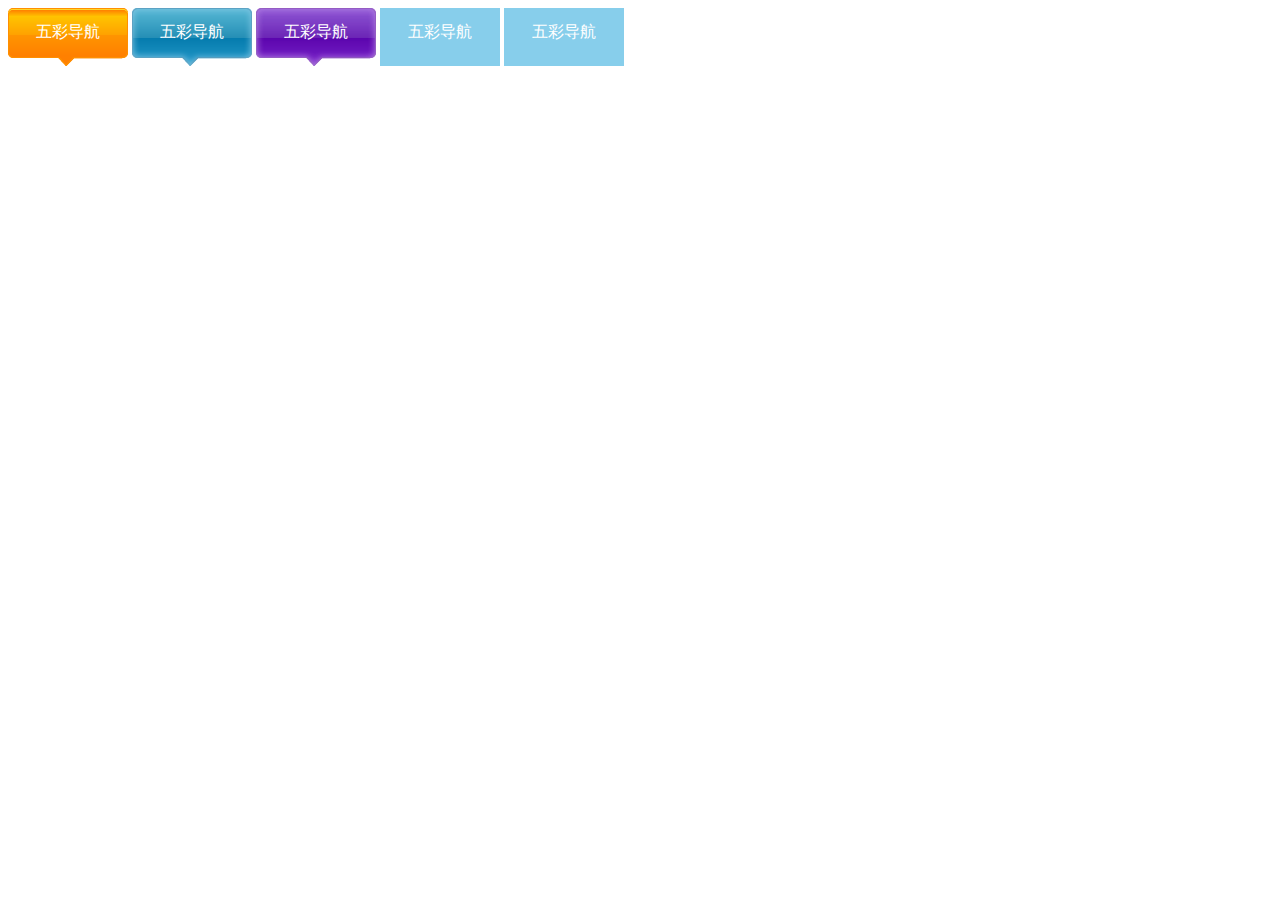
<file: 五彩导航/index.html>
<!DOCTYPE html>
<html lang="en">
<head>
    <meta charset="UTF-8">
    <meta http-equiv="X-UA-Compatible" content="IE=edge">
    <meta name="viewport" content="width=device-width, initial-scale=1.0">
    <title>五彩导航</title>
    <style>
        .nav a {
            display: inline-block;
            width: 120px;
            height: 58px;
            background-color: skyblue;
            text-align: center;
            line-height: 48px;
            text-decoration: none;
            color: white;          
        }
        .nav .bg1 {
            background: url(bg1.png) no-repeat;
            transition: background, 0.5s;
        }
        .nav .bg1:hover {
            background-image: url(bg11.png);
        }
        .nav .bg2{
            background-image: url(bg2.png);
        }
        .nav .bg2:hover {
            background-image: url(bg22.png);
        }
        .nav .bg3 {
            background: url(bg3.png) no-repeat;
        }
        .nav .bg3:hover {
            background-image: url(bg33.jpg);
        }
    </style> 
</head>
<body>
    <div class="nav">
        <a href="#" class="bg1">五彩导航</a>
        <a href="#" class="bg2">五彩导航</a>
        <a href="#" class="bg3">五彩导航</a>
        <a href="#" class="bg4">五彩导航</a>
        <a href="#" class="bg5">五彩导航</a>
</body>
</html>
</file>
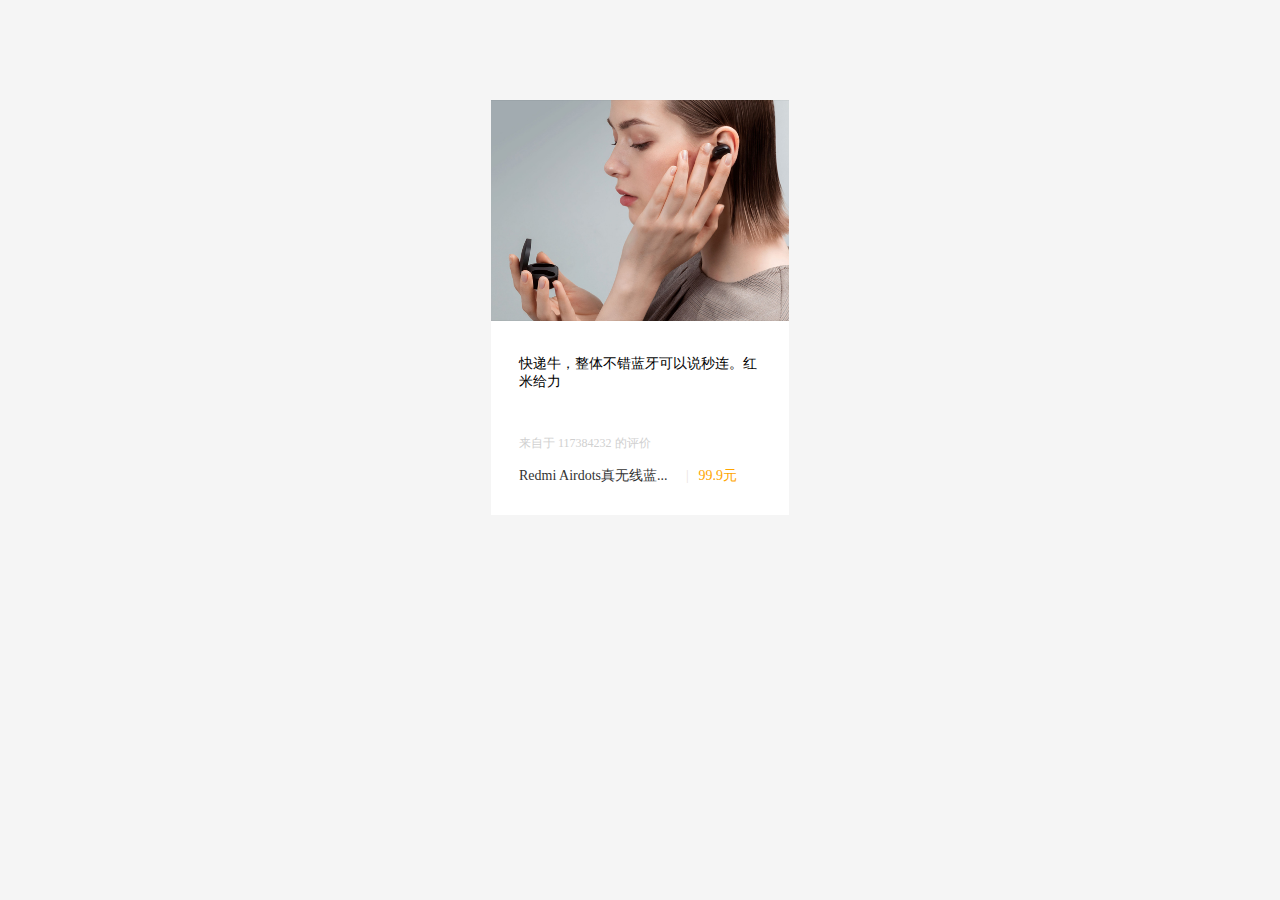
<file: 小米产品模块/index.html>
<!DOCTYPE html>
<html lang="en">
<head>
    <meta charset="UTF-8">
    <meta http-equiv="X-UA-Compatible" content="IE=edge">
    <meta name="viewport" content="width=device-width, initial-scale=1.0">
    <title>产品模块</title>
    <style>
        * {
            margin: 0;
            padding: 0;
        }
        body {
            background-color: #f5f5f5;
        }
        a {
            color: #333;
            text-decoration: none;
        }
        .box {
            width: 298px;
            height: 415px;
            background-color: white;
            margin: 100px auto;          
        }
        .box img {
            width: 100%;
        }
        .review {
            height: 70px;
            font-size: 14px;
            padding: 0 28px;
            margin-top: 30px;
        }
        .appraise {
            color: #d0d0d0;
            font-size: 12px;
            margin-top: 10px;
            padding: 0 28px;
        }
        .info {
            font-size: 14px;
            margin-top: 15px; 
            padding: 0 28px;

        }
        .info h4 {
            display: inline-block;
            font-weight: normal;
        }
        .price{
            color: orange;
        }
        .info em {
           font-style: normal; 
           color: #ebe4e0;
           margin: 0 6px 0 15px;
        }
    </style>
</head>
<body>
    <div class="box">
        <img src="img.jpg">
        <p class="review">快递牛，整体不错蓝牙可以说秒连。红米给力</p>
        <div class="appraise">来自于 117384232 的评价</div>
         <div class="info">
             <h4> <a href="#">Redmi Airdots真无线蓝... </a></h4>
             <em>|</em>
             <span class="price">99.9元 </span>
        </div>
    </div>
</body>
</html>
</file>
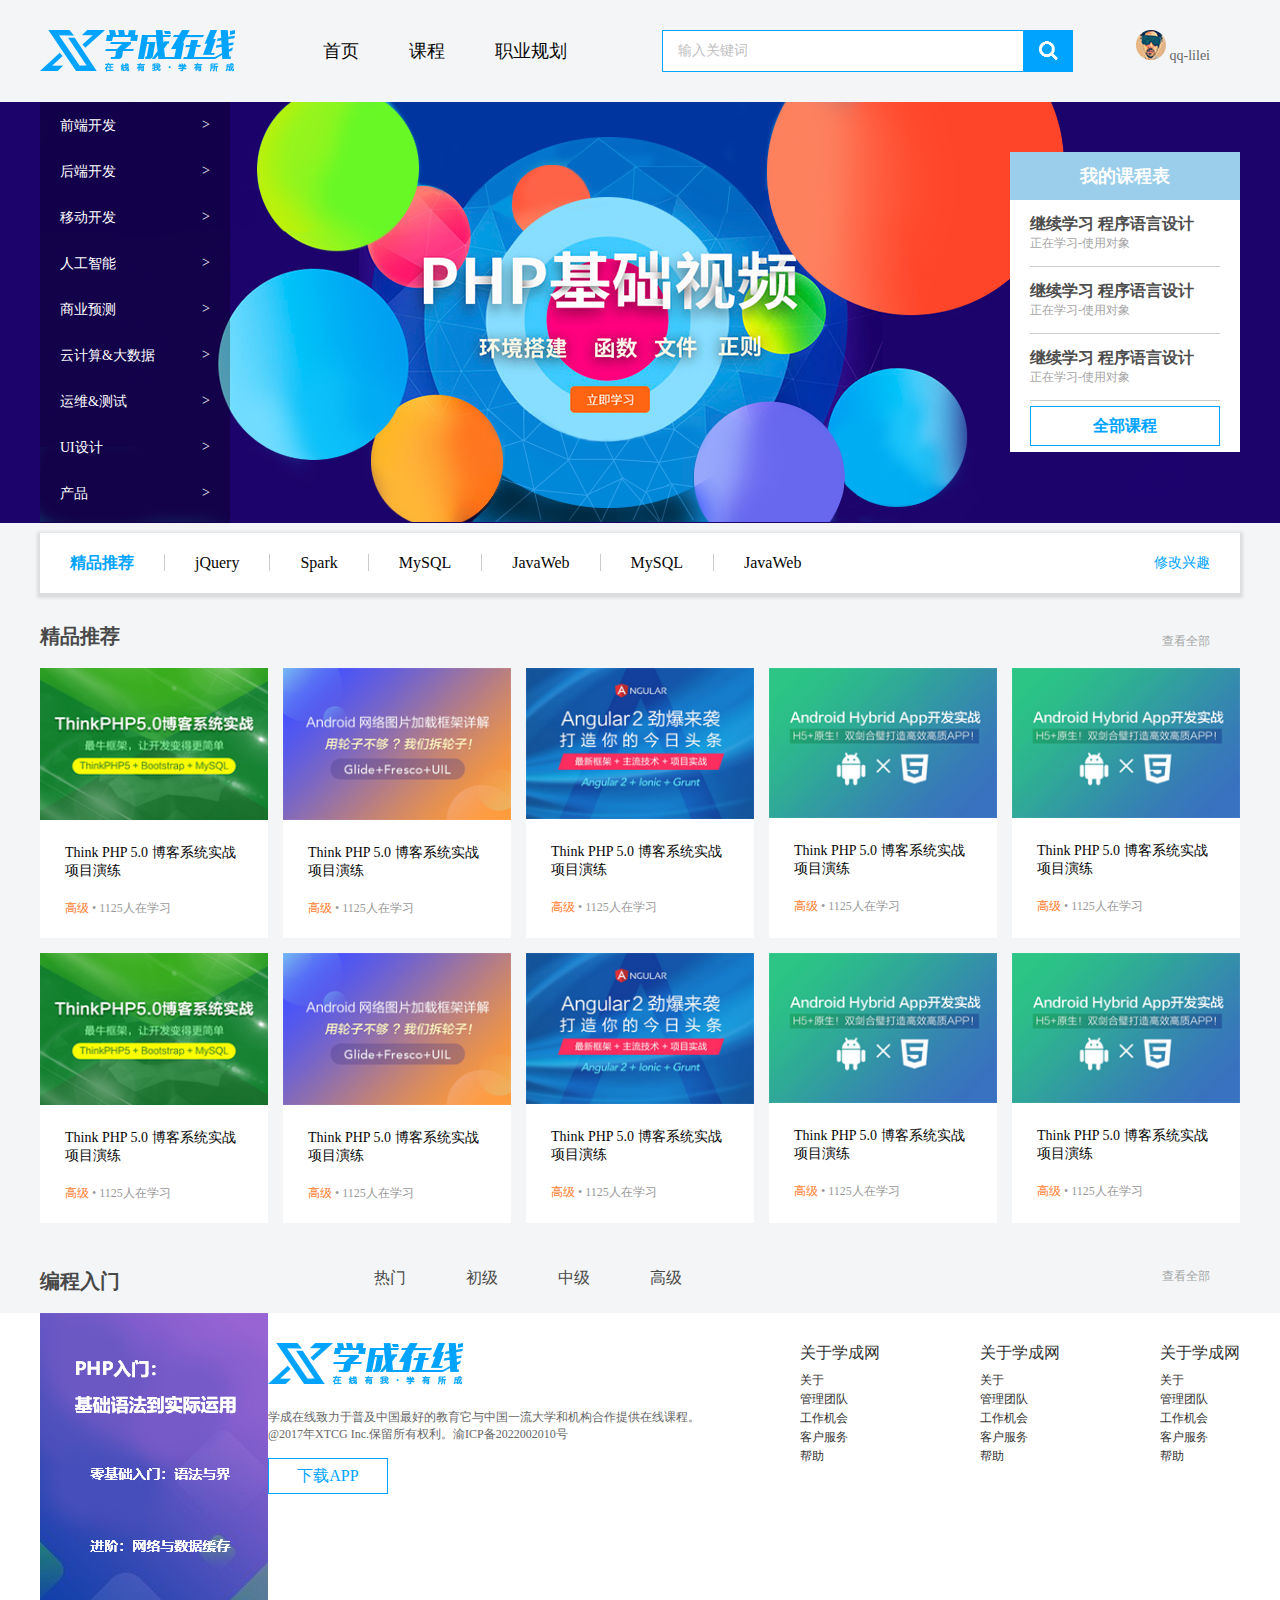
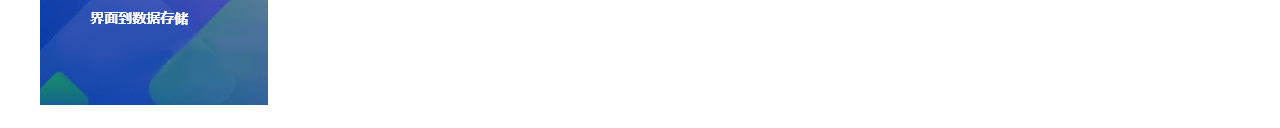
<file: 学成在线/study/index.html>
<!DOCTYPE html>
<html lang="en">
<head>
    <meta charset="UTF-8">
    <meta http-equiv="X-UA-Compatible" content="IE=edge">
    <meta name="viewport" content="width=device-width, initial-scale=1.0">
    <title>学成在线首页</title>
    <link rel="stylesheet" href="style.css">
</head>
<body>
    <div class="header w">
        <!-- logo部分 -->
        <div class="logo">
            <img src="images/logo.png" alt="">
        </div>
        <!-- 导航栏部分 nav -->
        <div class="nav">
            <ul>
                <li><a href="#">首页</a></li>
                <li><a href="#">课程</a></li>
                <li><a href="#">职业规划</a></li>
            </ul>
        </div>
        <!-- 搜索模块 -->
        <div class="search">
            <input type="text" value="输入关键词">
            <button></button>
        </div>
        <!-- 用户模块 -->
        <div class="user">
            <img src="images/user.png " alt="">
            qq-lilei
        </div>
    </div>

    <!-- banner part start -->
    <div class="banner">
        <div class="w">
            <!-- subnav模块 -->
            <div class="subnav">
                <ul>
                    <li><a href="#">前端开发 <span> &gt </span> </a></li>
                    <li><a href="#">后端开发 <span> &gt </span> </a></li>
                    <li><a href="#">移动开发 <span> &gt </span> </a></li>
                    <li><a href="#">人工智能 <span> &gt </span> </a></li>
                    <li><a href="#">商业预测 <span> &gt </span> </a></li>
                    <li><a href="#">云计算&大数据 <span> &gt </span> </a></li>
                    <li><a href="#">运维&测试 <span> &gt </span> </a></li>
                    <li><a href="#">UI设计 <span> &gt </span> </a></li>
                    <li><a href="#">产品 <span> &gt </span> </a></li>
                </ul>
            </div>

            <!-- 课程表模块 -->
            <div class="course">
                <h2>我的课程表</h2>
                <div class="bd">
                    <ul>
                        <li>
                            <h4>继续学习 程序语言设计</h4>
                            <p>正在学习-使用对象</p>
                        </li>
                        <li>
                            <h4>继续学习 程序语言设计</h4>
                            <p>正在学习-使用对象</p>
                        </li>
                        <li>
                            <h4>继续学习 程序语言设计</h4>
                            <p>正在学习-使用对象</p>
                        </li>
                    </ul>
                    <a href="#" class="more">全部课程</a>
                </div>
            </div>
        </div>
    </div>
    <!-- banner part end -->
    <!-- 精品推荐模块开始 -->
    <div class="goods w">
        <h3>精品推荐</h3>
        <ul>
            <li><a href="#">jQuery</a></li>            
            <li><a href="#">Spark</a></li>            
            <li><a href="#">MySQL</a></li>            
            <li><a href="#">JavaWeb</a></li>
            <li><a href="#">MySQL</a></li>            
            <li><a href="#">JavaWeb</a></li>         
        </ul>
        <a href="#" class="mod">修改兴趣</a>
    </div>
    <!-- 精品推荐模块结束 -->
    <!-- 4.box核心内容区域 开始-->
    <div class="box w">
        <div class="box-hd">
            <h3>精品推荐</h3>
            <a href="#">查看全部</a>
        </div>
        <div class="box-bd ">
            <ul class="clearfix">
                <li>
                    <img src="images/pic.png" alt="">
                    <h4>Think PHP 5.0 博客系统实战项目演练</h4>
                    <div class="info">
                        <span>高级</span> • 1125人在学习
                    </div>
                </li>
                <li>
                    <img src="images/pic2.png" alt="">
                    <h4>Think PHP 5.0 博客系统实战项目演练</h4>
                    <div class="info">
                        <span>高级</span> • 1125人在学习
                    </div>
                </li>                
                <li>
                    <img src="images/pic3.png" alt="">
                    <h4>Think PHP 5.0 博客系统实战项目演练</h4>
                    <div class="info">
                        <span>高级</span> • 1125人在学习
                    </div>
                </li>                
                <li>
                    <img src="images/pic4.png" alt="">
                    <h4>Think PHP 5.0 博客系统实战项目演练</h4>
                    <div class="info">
                        <span>高级</span> • 1125人在学习
                    </div>
                </li>                
                <li>
                    <img src="images/pic4.png" alt="">
                    <h4>Think PHP 5.0 博客系统实战项目演练</h4>
                    <div class="info">
                        <span>高级</span> • 1125人在学习
                    </div>
                </li>                
                <li>
                    <img src="images/pic.png" alt="">
                    <h4>Think PHP 5.0 博客系统实战项目演练</h4>
                    <div class="info">
                        <span>高级</span> • 1125人在学习
                    </div>
                </li>                
                <li>
                    <img src="images/pic2.png" alt="">
                    <h4>Think PHP 5.0 博客系统实战项目演练</h4>
                    <div class="info">
                        <span>高级</span> • 1125人在学习
                    </div>
                </li>                
                <li>
                    <img src="images/pic3.png" alt="">
                    <h4>Think PHP 5.0 博客系统实战项目演练</h4>
                    <div class="info">
                        <span>高级</span> • 1125人在学习
                    </div>
                </li>                
                <li>
                    <img src="images/pic4.png" alt="">
                    <h4>Think PHP 5.0 博客系统实战项目演练</h4>
                    <div class="info">
                        <span>高级</span> • 1125人在学习
                    </div>
                </li>
                <li>
                    <img src="images/pic4.png" alt="">
                    <h4>Think PHP 5.0 博客系统实战项目演练</h4>
                    <div class="info">
                        <span>高级</span> • 1125人在学习
                    </div>
                </li>

            </ul>
        </div>
    </div>
    <!-- HOT、NEW 小标签学完定位再做 -->
    <!-- 4.box核心内容区域 结束-->

    <!-- list开始 -->
    <div class="list w">
        <div class="list-hd">
            <h3>编程入门</h3>
            <ul>
                <li><a href="#">热门</a></li>
                <li><a href="#">初级</a></li>
                <li><a href="#">中级</a></li>
                <li><a href="#">高级</a></li>
            </ul>
            <a href="#" class="seeAll">查看全部</a>
        </div>
        <div class="list-bd">
            <div class="left">
                <img src="images/pic-left.png" alt="">
            </div>
            <div class="upper"></div>
            <ul></ul>
        </div>
    </div>
    <!-- list结束 -->

    <!-- footer区域开始 -->
    <div class="footer">
        <div class="w">
            <div class="copyright">
                <img src="images/logo.png" alt="logo">
                <p>学成在线致力于普及中国最好的教育它与中国一流大学和机构合作提供在线课程。<br>
                    @2017年XTCG Inc.保留所有权利。渝ICP备2022002010号
                </p>
                <a href="" class="download">下载APP</a>
            </div>
            <div class="links">
                <dl>
                    <dt>关于学成网</dt>

                    <dd><a href="#">关于</a></dd>
                    <dd><a href="#">管理团队</a></dd>
                    <dd><a href="#">工作机会</a></dd>
                    <dd><a href="#">客户服务</a></dd>
                    <dd><a href="#">帮助</a></dd>
                </dl>
                <dl>
                    <dt>关于学成网</dt>

                    <dd><a href="#">关于</a></dd>
                    <dd><a href="#">管理团队</a></dd>
                    <dd><a href="#">工作机会</a></dd>
                    <dd><a href="#">客户服务</a></dd>
                    <dd><a href="#">帮助</a></dd>
                </dl>
                <dl>
                    <dt>关于学成网</dt>

                    <dd><a href="#">关于</a></dd>
                    <dd><a href="#">管理团队</a></dd>
                    <dd><a href="#">工作机会</a></dd>
                    <dd><a href="#">客户服务</a></dd>
                    <dd><a href="#">帮助</a></dd>
                </dl>
            </div>
        </div>
    </div>
    <!-- footer区域结束 -->
</body> 
</html>
</file>
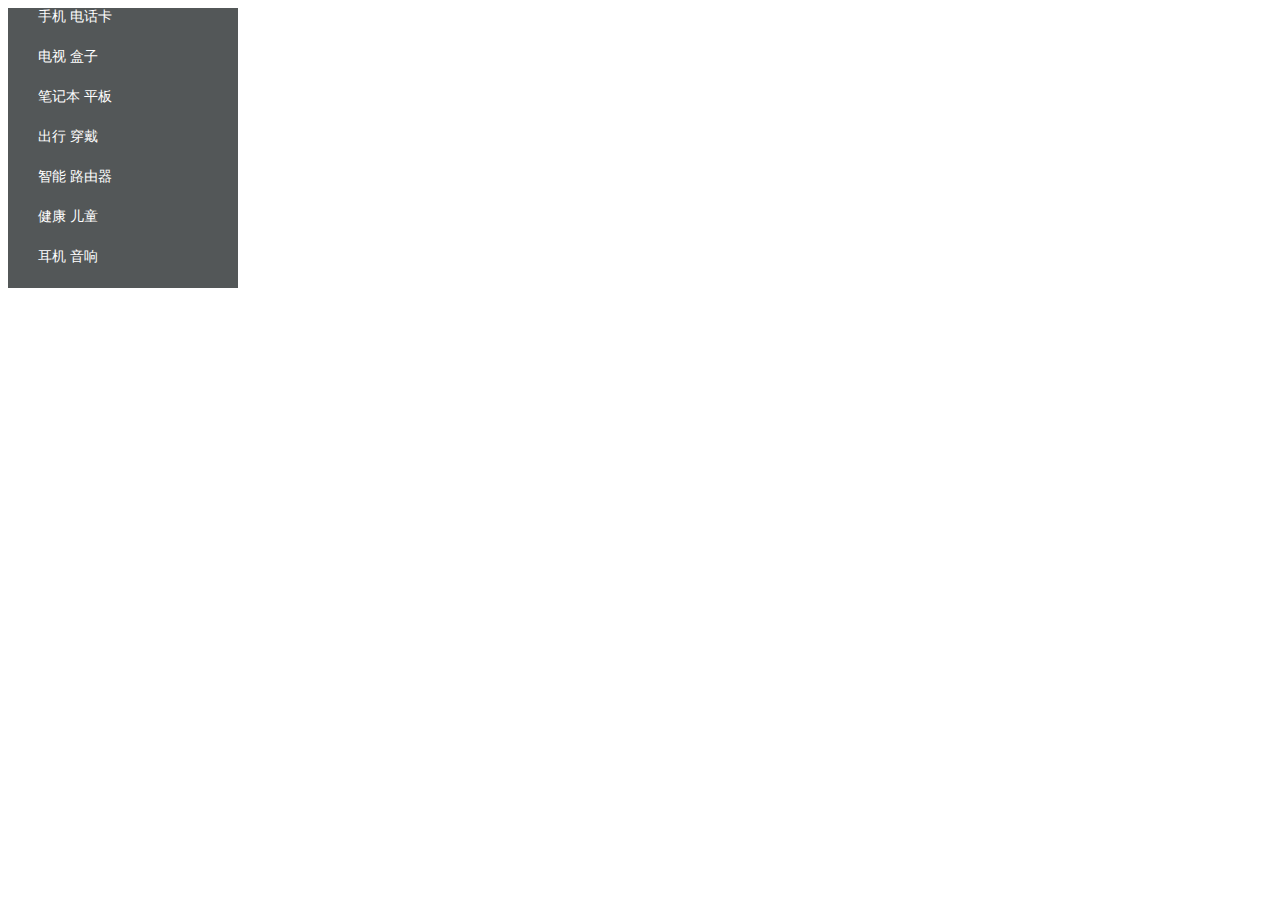
<file: 小米侧边栏/修改升级版.html>
<!DOCTYPE html>
<html lang="en">
<head>
    <meta charset="UTF-8">
    <meta http-equiv="X-UA-Compatible" content="IE=edge">
    <meta name="viewport" content="width=device-width, initial-scale=1.0">
    <title>小米侧边栏-简洁</title>
    <style>
        a {
            display: block;
            width: 200px;
            height: 40px;
            background-color: rgb(83,87,88);
            font-size: 14px;
            color: #fff;
            text-decoration: none;
            padding-left: 30px;
        }
        a:hover {
            background-color: rgb(255,103,0);
        }
    </style>
</head>
<body>
    <a href="#">手机 电话卡</a>
    <a href="#">电视 盒子</a>
    <a href="#">笔记本 平板</a>
    <a href="#">出行 穿戴</a>
    <a href="#">智能 路由器</a>
    <a href="#">健康 儿童</a>
    <a href="#">耳机 音响</a>
</body>
</html>
</file>
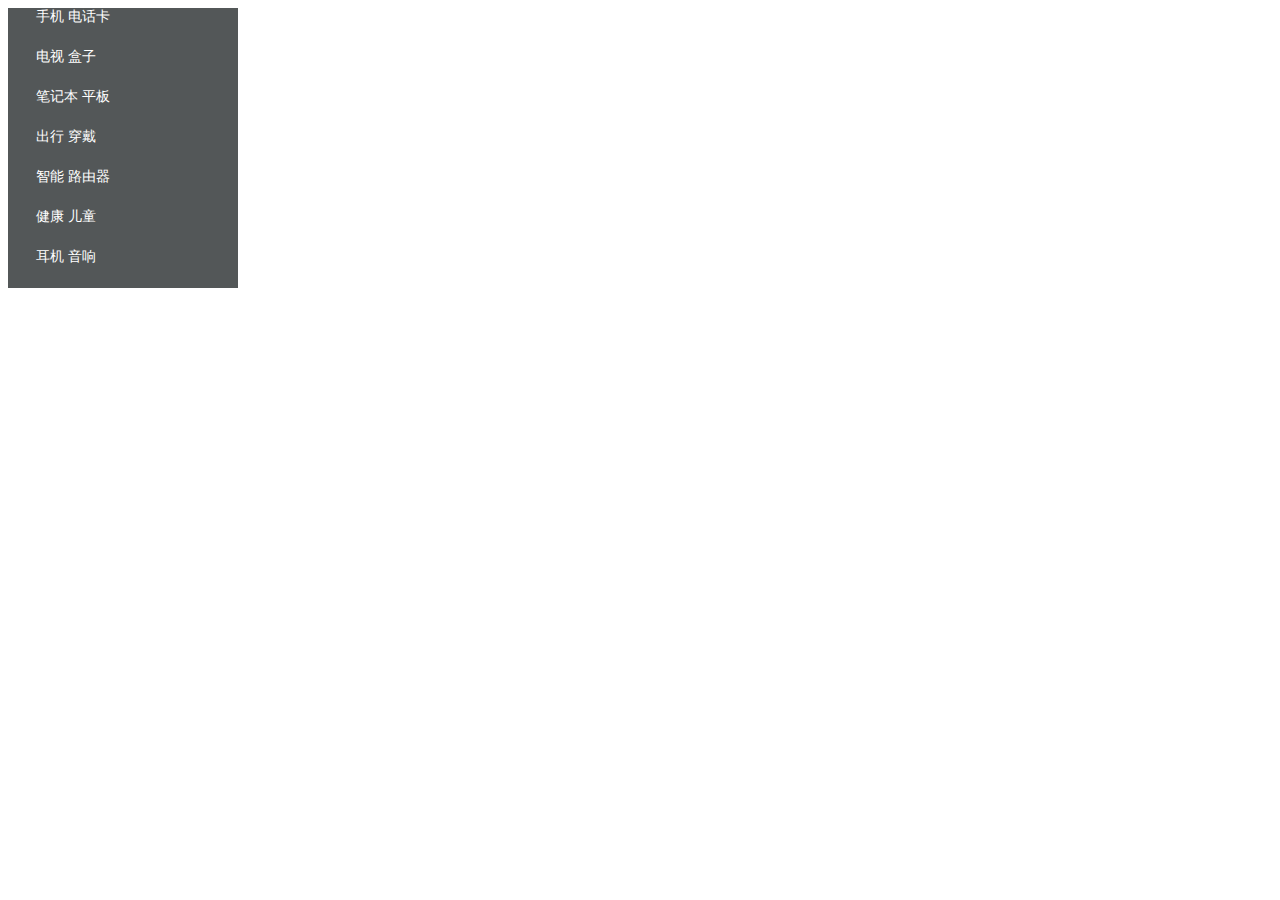
<file: 小米侧边栏/简洁.html>
<!DOCTYPE html>
<html lang="en">
<head>
    <meta charset="UTF-8">
    <meta http-equiv="X-UA-Compatible" content="IE=edge">
    <meta name="viewport" content="width=device-width, initial-scale=1.0">
    <title>小米侧边栏-简洁</title>
    <style>
        a {
            display: block;
            width: 230px;
            height: 40px;
            background-color: rgb(83,87,88);
            font-size: 14px;
            color: #fff;
            text-decoration: none;
            text-indent: 2em;
        }
        a:hover {
            background-color: rgb(255,103,0);
        }
    </style>
</head>
<body>
    <a href="#">手机 电话卡</a>
    <a href="#">电视 盒子</a>
    <a href="#">笔记本 平板</a>
    <a href="#">出行 穿戴</a>
    <a href="#">智能 路由器</a>
    <a href="#">健康 儿童</a>
    <a href="#">耳机 音响</a>
</body>
</html>
</file>
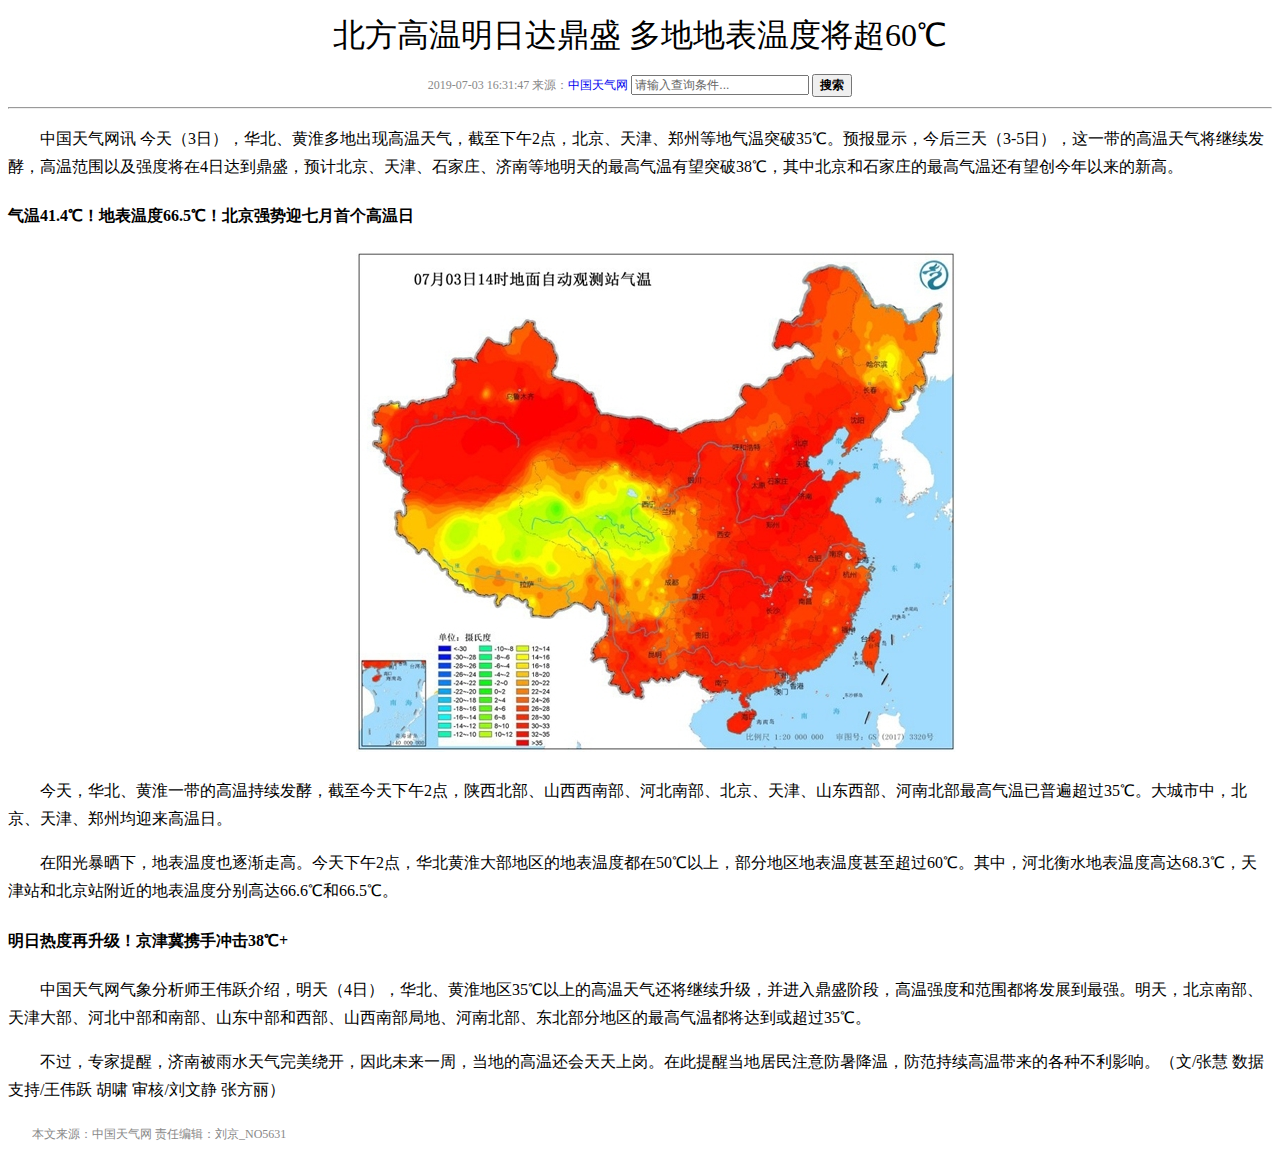
<file: 新闻页面（CSS基础综合练习）/新闻页面.html>
<!DOCTYPE html>
<html lang="en">
<head>
    <meta charset="UTF-8">
    <meta http-equiv="X-UA-Compatible" content="IE=edge">
    <meta name="viewport" content="width=device-width, initial-scale=1.0">
    <title>综合案例-新闻页面</title>
    <style>
        body {
            font: 16px/28px 'Microsoft Yahei';
        }
        h1 {
            font-weight: normal;
            text-align: center;
        }
        a {
            text-decoration: none;
        }
        .gray {
            color: #888;
            font-size: 12px;
            text-align: center;
        }
        .search {
            color: #666;
            width: 170px;
            font-size: 12px;
        }
        .btn {
            font-size: 12px;
            font-weight: bold;
        }
        p {
            text-indent: 2em;
        }
        .pic {
            text-align: center;
        }
        .footer {
            color: #888;
            font-size: 12px;
        }
    </style>
</head>
<body>
    <h1>北方高温明日达鼎盛 多地地表温度将超60℃</h1>
    <div class="gray">2019-07-03 16:31:47 来源：<a href="#">中国天气网</a>
        <input type="text" value="请输入查询条件..." class="search">
        <button class="btn">搜索</button>
    </div>
    <!-- hr标签实际开发中并不常用，学了盒子模型后会有替代写法 -->
    <hr>
    <p>中国天气网讯 今天（3日），华北、黄淮多地出现高温天气，截至下午2点，北京、天津、郑州等地气温突破35℃。预报显示，今后三天（3-5日），这一带的高温天气将继续发酵，高温范围以及强度将在4日达到鼎盛，预计北京、天津、石家庄、济南等地明天的最高气温有望突破38℃，其中北京和石家庄的最高气温还有望创今年以来的新高。</p>
    <h4>气温41.4℃！地表温度66.5℃！北京强势迎七月首个高温日</h4>
    <p class="pic">
        <img src="pic.jpeg" alt="气温图">
    </p>
    <p>今天，华北、黄淮一带的高温持续发酵，截至今天下午2点，陕西北部、山西西南部、河北南部、北京、天津、山东西部、河南北部最高气温已普遍超过35℃。大城市中，北京、天津、郑州均迎来高温日。</p>
    <p>在阳光暴晒下，地表温度也逐渐走高。今天下午2点，华北黄淮大部地区的地表温度都在50℃以上，部分地区地表温度甚至超过60℃。其中，河北衡水地表温度高达68.3℃，天津站和北京站附近的地表温度分别高达66.6℃和66.5℃。</p>

    <h4>明日热度再升级！京津冀携手冲击38℃+</h4>
    <p>中国天气网气象分析师王伟跃介绍，明天（4日），华北、黄淮地区35℃以上的高温天气还将继续升级，并进入鼎盛阶段，高温强度和范围都将发展到最强。明天，北京南部、天津大部、河北中部和南部、山东中部和西部、山西南部局地、河南北部、东北部分地区的最高气温都将达到或超过35℃。</p>
    <p>不过，专家提醒，济南被雨水天气完美绕开，因此未来一周，当地的高温还会天天上岗。在此提醒当地居民注意防暑降温，防范持续高温带来的各种不利影响。（文/张慧 数据支持/王伟跃 胡啸 审核/刘文静 张方丽）</p>
    <P class="footer">本文来源：中国天气网 责任编辑：刘京_NO5631</P>

</body>
</html>
</file>
<file: 学成在线/study/style.css>
* {
    margin: 0;
    padding: 0;
}
body {
    background-color: #f3f5f7;
}
/* 清除浮动 样式 */
.clearfix:before,.clearfix:after{
    content: "";
    display: table;
}
.clearfix:after {
    clear: both;
}
.clearfix {
    *zoom: 1;
}
/* 清除浮动 样式结束 */
.w {
    width: 1200px;
    margin: auto;
}
li {
    list-style: none;
}
a {
    text-decoration: none;
}
.header {
    height: 42px;
    /* background-color: pink; */
    margin: 30px auto;
}
.logo {
    float: left;
    width: 198px;
    height: 42px;
    /* background-color: purple; */
}
.nav {
    float: left;
    margin-left: 60px;
}
.nav ul li {
    float: left;
    margin: 0 15px;
}
.nav ul li a {
    display: block;
    height: 42px;
    padding: 0 10px;
    line-height: 42px;
    font-size: 18px;
    color: #050505;
    text-decoration: none;
}
.nav ul li a:hover {
    border-bottom: 2px solid #00a4ff;
    color: #00a4ff;
}
.search {
    float: left;
    width: 412px;
    height: 42px;
    margin-left: 70px;
}
.search input {
    float: left;
    width: 345px;
    height: 40px;
    border: 1px solid #00a4ff; 
    border-right: none;
    color: #bfbfbf;
    font-size: 14px;
    padding-left: 15px;
}
.search button {
    float: left; 
    width: 50px;
    height: 42px;
    border: 0;
    background: url(images/btn.png);
}
.user {
    float: right;
    line-height: 42px;
    margin-right: 30px;
    font-size: 14px;
    color: #666;
}
/* banner区域 */
.banner {
    height: 421px;
    background-color: #1c036c;
}
.banner .w {
    height: 421px;
    /* background-color: pink; */
    background: url(images/banner2.png) no-repeat top center;
}
.subnav {
    float: left;
    width: 190px;
    height: 421px;
    background: rgba(0, 0, 0, 0.3);
}
.subnav ul li {
    line-height: 45px;
    padding: 0 20px;
}
.subnav ul li a {
    color: #fff;
    font-size: 14px;
}
.subnav ul li a:hover {
    color: #00a4ff;
}
.subnav ul li a span {
    float: right;
}
.course {
    float: right;
    width: 230px;
    height: 300px;
    background-color: #fff;
    /* 浮动的盒子不会有外边距合并的问题 */
    margin-top: 50px;
}
.course h2 {
    height: 48px;
    background-color: #9bceea;
    text-align: center;
    line-height: 48px;
    font-size: 18px;
    color: white;
}
.bd {
    padding: 0 20px;
}
.bd ul li {
    padding: 14px 0;
    border-bottom: 1px solid #ccc;
}
.bd ul li h4 {
    font-size: 16px;
    color: #4e4e4e;
}
.bd ul li p {
    font-size: 12px;
    color: #a5a5a5;
}
.bd .more {
    display: block;
    height: 38px;
    margin-top: 5px;
    border: 1px solid #00a4ff;
    line-height: 38px;
    text-align: center;
    color: #00a4ff;
    font-size: 16px;
    font-weight: bold;
}
.goods {
    height: 60px;
    margin-top: 10px;
    background-color: #fff;
    line-height: 60px;
    box-shadow: 0 2px 3px 3px rgba(0, 0, 0, 0.1); 
}
.goods h3 {
    float: left;
    margin-left: 30px;
    font-size: 16px;
    color: #00a4ff;
}
.goods ul {
    float: left;
    margin-left: 30px;
}
.goods ul li {
    float: left;
}
.goods ul li a {
    padding: 0 30px;
    border-left: 1px solid #ccc;
    font-size: 16px;
    color: #050505;
}
.mod {
    float: right;
    margin-right: 30px;
    font-size: 14px;
    color: #00a4ff;
}
.box {
    margin-top: 30px;
}
.box-hd {
    height: 45px;
}
.box-hd h3 {
    float: left;
    font-size: 20px;
    color: #494949;
}
.box-hd a {
    float: right;
    margin-top: 10px;
    margin-right: 30px;
    font-size: 12px;
    color: #a5a5a5;
}
.box-bd ul {
    width: 1225px;
}
.box-bd ul li {
    float: left;
    width: 228px;
    height: 270px;
    margin-bottom: 15px; 
    margin-right: 15px;
    background-color: #fff;
}
.box-bd ul li img {
    width: 100%;
}
.box-bd ul li h4 {
    margin: 20px 20px 20px 25px;
    font-size: 14px;
    font-weight: normal;
    color: #050505;
}
.box-bd ul li .info {
    margin: 0 20px 0 25px;
    font-size: 12px;
    color: #999;
}
.box-bd ul li .info span {
    color: #ff7c2d; 
}

/* list开始 */
.list {
    margin-top: 30px;
}
.list .list-hd {
    height: 45px;
}
.list .list-hd h3{
    float: left;
    font-size: 20px;
    color: #494949;
}
.list .list-hd ul {
    margin-left: 334px;
}
.list .list-hd ul li {
    float: left;
    margin-right: 60px;
}
.list .list-hd ul li a {
    font-size: 16px;
    color: #494949;
}
.seeAll  {
    float: right;
    margin-right: 30px;
    font-size: 12px;
    color: #a5a5a5;
}
.list .left {
    float: left;
}

/* list结束 */

.footer {
    height: 415px;
    background-color: #fff;
}
.footer .w {
    padding-top: 30px;  
}
.copyright {
    float: left;
}
.copyright p {
    margin: 20px 0 15px 0;
    font-size: 12px;
    color: #666;
}
.copyright .download {
    display: block;
    width: 118px;
    height: 34px;
    border: 1px solid #00a4ff;
    font-size: 16px;
    color: #00a4ff;
    text-align: center;
    line-height: 34px;
}
.links {
    float: right;
}
.links dl {
    float: left;
    margin-left: 100px;
}
.links dl dt {
    margin-bottom: 6px;
    font-size: 16px;
    color: #333;
}
.links dl dd a {
    font-size: 12px;
    color: #333;
}
</file>
